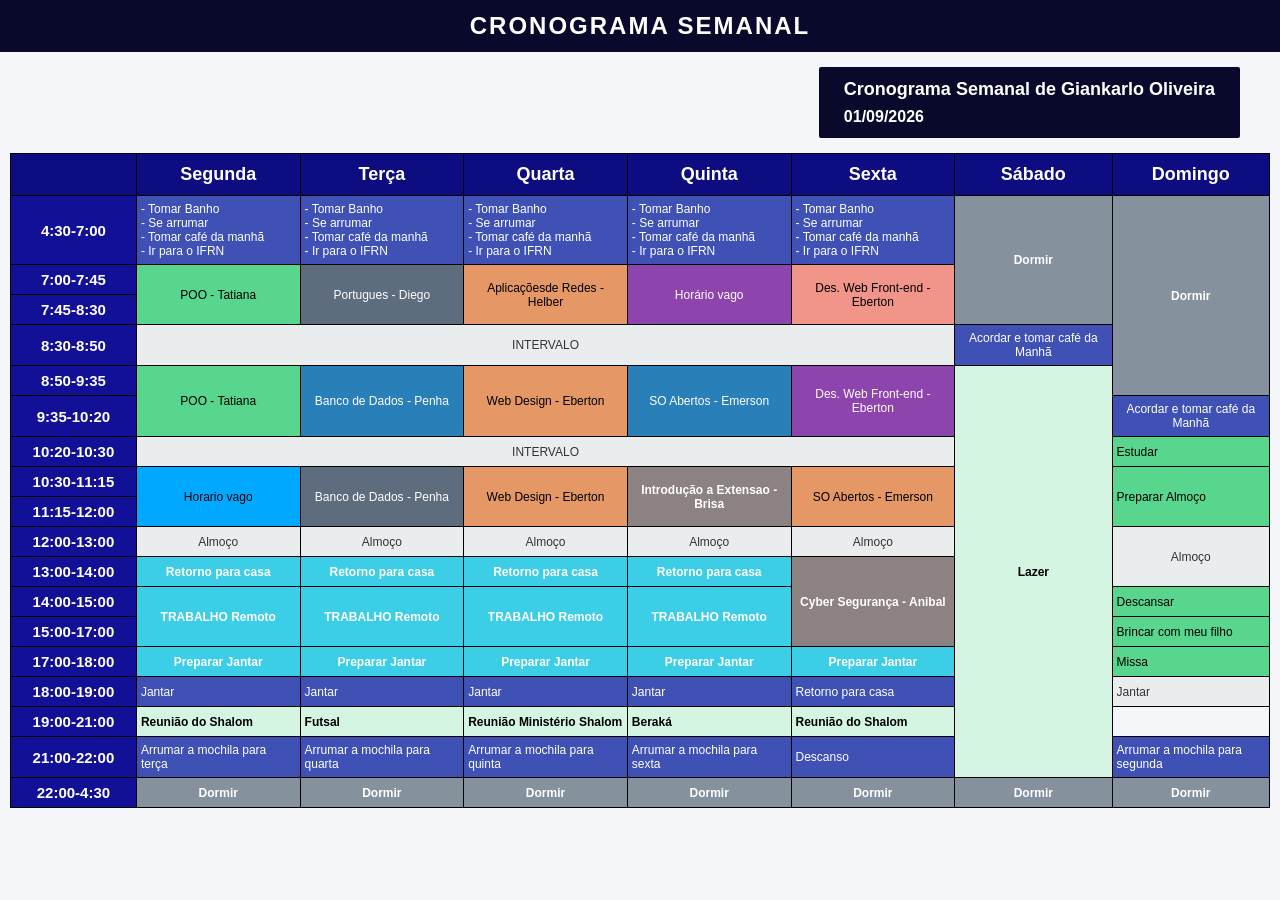
<file: index.html>
<!DOCTYPE html>
<html lang="pt-BR">
<head>
  <meta charset="UTF-8">
  <meta name="viewport" content="width=device-width, initial-scale=1.0">
  <title>Cronograma Semanal</title>
  <link rel="stylesheet" href="style.css">
</head>
<body>


 
  <div class="header-banner">
    CRONOGRAMA SEMANAL
  </div>

  <div class="user-header">
    <div class="user-avatar-container">
         </div>

    <div class="user-info-box">
      <h2 id="userNameTitle">Cronograma Semanal de Giankarlo Oliveira</h2>
      <p id="userDateText">01/09/2026</p>
    </div>
  </div>

  <div class="table-container">
    <table class="schedule-table" id="scheduleTable">
      <thead>
        <tr>
          <th style="width: 10%;"></th>
          <th style="width: 13%;">Segunda</th>
          <th style="width: 13%;">Terça</th>
          <th style="width: 13%;">Quarta</th>
          <th style="width: 13%;">Quinta</th>
          <th style="width: 13%;">Sexta</th>
          <th style="width: 12.5%;">Sábado</th>
          <th style="width: 12.5%;">Domingo</th>
        </tr>
      </thead>
      <tbody>
      
        <tr>
          <td class="time-col">4:30-7:00</td>
          <td class="cat-rotina">- Tomar Banho<br>- Se arrumar<br>- Tomar café da manhã<br>- Ir para o IFRN</td>
          <td class="cat-rotina">- Tomar Banho<br>- Se arrumar<br>- Tomar café da manhã<br>- Ir para o IFRN</td>
          <td class="cat-rotina">- Tomar Banho<br>- Se arrumar<br>- Tomar café da manhã<br>- Ir para o IFRN</td>
          <td class="cat-rotina">- Tomar Banho<br>- Se arrumar<br>- Tomar café da manhã<br>- Ir para o IFRN</td>
          <td class="cat-rotina">- Tomar Banho<br>- Se arrumar<br>- Tomar café da manhã<br>- Ir para o IFRN</td>
          <td rowspan="3" class="cat-dormir center-text">Dormir</td>
          <td rowspan="5" class="cat-dormir center-text">Dormir</td>
        </tr>

      
        <tr>
          <td class="time-col">7:00-7:45</td>
          <td  rowspan="2" class="cat-estudos center-text">POO - Tatiana</td>
          <td class="cat-materia1 center-text"rowspan="2">Portugues - Diego</td>
          <td class="cat-materia2 center-text"rowspan="2">Aplicaçõesde Redes - Helber</td>
          <td class="cat-materia3 center-text"rowspan="2">Horário vago</td>
          <td class="cat-materia4 center-text"rowspan="2">Des. Web Front-end - Eberton</td>
        </tr>

       
        <tr>
          <td class="time-col">7:45-8:30</td>
        </tr>

        
        <tr>
          <td class="time-col">8:30-8:50</td>
          <td colspan="5" class="cat-intervalo center-text">INTERVALO</td>
          <td class="cat-rotina center-text">Acordar e tomar café da Manhã</td>
        </tr>

       
        <tr>
          <td class="time-col">8:50-9:35</td>
          <td class="cat-estudos center-text"rowspan="2">POO - Tatiana</td>
          <td class="cat-materia5 center-text" rowspan="2">Banco de Dados - Penha</td>
          <td class="cat-materia2 center-text" rowspan="2">Web Design - Eberton</td>
          <td class="cat-materia5 center-text" rowspan="2">SO Abertos - Emerson</td>
          <td class="cat-materia3 center-text" rowspan="2">Des. Web Front-end - Eberton</td>
          <td rowspan="13" class="cat-lazer center-text">Lazer</td>
        </tr>

        
        <tr>
          <td class="time-col">9:35-10:20</td>
          <td class="cat-rotina center-text">Acordar e tomar café da Manhã</td>
        </tr>

       
        <tr>
          <td class="time-col">10:20-10:30</td>
          <td colspan="5" class="cat-intervalo center-text">INTERVALO</td>
          <td class="cat-estudos">Estudar</td>
        </tr>

        
        <tr>
          <td class="time-col">10:30-11:15</td>
          <td class="cat-materia6 center-text" rowspan="2">Horario vago</td>
          <td class="cat-materia1 center-text" rowspan="2">Banco de Dados - Penha</td>
          <td class="cat-materia2 center-text" rowspan="2">Web Design - Eberton</td>
          <td class="cat-materia7 center-text" rowspan="2">Introdução a Extensao - Brisa</td>
          <td class="cat-materia2 center-text" rowspan="2">SO Abertos - Emerson</td>
          <td class="cat-estudos" rowspan="2">Preparar Almoço</td>
        </tr>

        
        <tr>
          <td class="time-col">11:15-12:00</td>
        </tr>

        <tr>
          <td class="time-col">12:00-13:00</td>
          <td class="cat-intervalo center-text">Almoço</td>
          <td class="cat-intervalo center-text">Almoço</td>
          <td class="cat-intervalo center-text">Almoço</td>
          <td class="cat-intervalo center-text">Almoço</td>
          <td class="cat-intervalo center-text" >Almoço</td>
          <td class="cat-intervalo center-text" rowspan="2">Almoço</td>
        </tr>

       
        <tr>
          <td class="time-col">13:00-14:00</td>
          <td class="cat-trabalho center-text">Retorno para casa</td>
          <td class="cat-trabalho center-text">Retorno para casa</td>
          <td class="cat-trabalho center-text">Retorno para casa</td>
          <td class="cat-trabalho center-text">Retorno para casa</td>
          <td class="cat-materia8 center-text" rowspan="3">Cyber Segurança - Anibal</td>
        </tr>

        <tr>
          <td class="time-col">14:00-15:00</td>
          <td class="cat-trabalho center-text" rowspan="2">TRABALHO Remoto</td>
          <td class="cat-trabalho center-text" rowspan="2">TRABALHO Remoto</td>
          <td class="cat-trabalho center-text" rowspan="2">TRABALHO Remoto</td>
          <td class="cat-trabalho center-text" rowspan="2">TRABALHO Remoto</td>
          <td class="cat-estudos">Descansar</td>
        </tr>

       
        <tr>
          <td class="time-col">15:00-17:00</td>
          <td class="cat-estudos">Brincar com meu filho</td>
        </tr>

        
        <tr>
          <td class="time-col">17:00-18:00</td>
          <td class="cat-trabalho center-text">Preparar Jantar</td>
          <td class="cat-trabalho center-text">Preparar Jantar</td>
          <td class="cat-trabalho center-text">Preparar Jantar</td>
          <td class="cat-trabalho center-text">Preparar Jantar</td>
          <td class="cat-trabalho center-text">Preparar Jantar</td>
          <td class="cat-estudos">Missa</td>
        </tr>

       
        <tr>
          <td class="time-col">18:00-19:00</td>
          <td class="cat-rotina">Jantar</td>
          <td class="cat-rotina">Jantar</td>
          <td class="cat-rotina">Jantar</td>
          <td class="cat-rotina">Jantar</td>
          <td class="cat-rotina">Retorno para casa</td>
          <td class="cat-intervalo">Jantar</td>

        <tr>
          <td class="time-col">19:00-21:00</td>
          <td class="cat-lazer">Reunião do Shalom</td>
          <td class="cat-lazer">Futsal</td>
          <td class="cat-lazer">Reunião Ministério Shalom</td>
          <td class="cat-lazer">Beraká</td>
          <td class="cat-lazer">Reunião do Shalom</td>
          <td></td>
        </tr>

        
        <tr>
          <td class="time-col">21:00-22:00</td>
          <td class="cat-rotina">Arrumar a mochila para terça</td>
          <td class="cat-rotina">Arrumar a mochila para quarta</td>
          <td class="cat-rotina">Arrumar a mochila para quinta</td>
          <td class="cat-rotina">Arrumar a mochila para sexta</td>
          <td class="cat-rotina">Descanso</td>
          <td class="cat-rotina">Arrumar a mochila para segunda</td>
        </tr>

        
        <tr>
          <td class="time-col">22:00-4:30</td>
          <td class="cat-dormir center-text">Dormir</td>
          <td class="cat-dormir center-text">Dormir</td>
          <td class="cat-dormir center-text">Dormir</td>
          <td class="cat-dormir center-text">Dormir</td>
          <td class="cat-dormir center-text">Dormir</td>
          <td class="cat-dormir center-text">Dormir</td>
          <td class="cat-dormir center-text">Dormir</td>
        </tr>
      </tbody>
    </table>
  </div>

 

</body>
</html>
</file>
<file: style.css>
:root {

  --bg-trabalho: #3ccde7;
  --bg-estudos: #58d68d;
  --bg-materia1: #5d6d7e;
  --bg-materia2: #e59866;
  --bg-materia3: #8e44ad;
  --bg-materia4: #f1948a;
  --bg-materia5: #2980b9;
  --bg-materia6: #00a8ff;
  --bg-materia7: #8d8282;
  --bg-materia8: #c140fd;
  --bg-rotina: #3f51b5;
  --bg-intervalo: #eaeded;
  --bg-lazer: #d5f5e3;
  --bg-dormir: #85929e;


  --header-blue: #090a2b;
  --th-blue: #0d0c80;
  --time-col-blue: #111096;
}

* {
  box-sizing: border-box;
  margin: 0;
  padding: 0;
  font-family: Arial, Helvetica, sans-serif;
}

body {
  background-color: #f4f6f9;
  color: #333;
  padding-bottom: 40px;
}


.team-bar {
  background-color: #1e1e2f;
  color: #fff;
  padding: 12px 20px;
  display: flex;
  flex-direction: column;
  gap: 10px;
  box-shadow: 0 2px 8px rgba(0,0,0,0.2);
}

.team-bar-title {
  font-size: 13px;
  font-weight: bold;
  letter-spacing: 1px;
  color: #a5b1c2;
  text-transform: uppercase;
}

.team-controls {
  display: flex;
  flex-wrap: wrap;
  align-items: center;
  gap: 15px;
}

.control-group {
  display: flex;
  align-items: center;
  gap: 8px;
}

.control-group label {
  font-size: 14px;
  font-weight: bold;
}

.control-group select {
  padding: 6px 12px;
  border-radius: 4px;
  border: none;
  font-size: 14px;
  background-color: #3d3d5c;
  color: #fff;
  cursor: pointer;
}

.colors-wrapper {
  display: flex;
  flex-wrap: wrap;
  gap: 10px;
  flex: 1;
}

.color-picker-item {
  display: flex;
  align-items: center;
  gap: 5px;
  background: #2b2b40;
  padding: 4px 8px;
  border-radius: 4px;
  font-size: 11px;
}

.color-picker-item input[type="color"] {
  border: none;
  width: 22px;
  height: 22px;
  border-radius: 3px;
  cursor: pointer;
  background: transparent;
}

.work-badge {
  background: #27ae60;
  color: white;
  padding: 6px 12px;
  border-radius: 20px;
  font-size: 13px;
  display: flex;
  align-items: center;
  gap: 6px;
  font-weight: bold;
}


.header-banner {
  background-color: var(--header-blue);
  color: white;
  text-align: center;
  padding: 12px;
  font-size: 24px;
  font-weight: bold;
  letter-spacing: 2px;
}

.user-header {
  display: flex;
  justify-content: flex-end;
  align-items: center;
  padding: 15px 40px;
  gap: 20px;
  position: relative;
}



.user-info-box {
  background-color: var(--header-blue);
  color: white;
  padding: 12px 25px;
  min-width: 380px;
  border-radius: 2px;
}

.user-info-box h2 {
  font-size: 18px;
  font-weight: bold;
  margin-bottom: 8px;
}

.user-info-box p {
  font-size: 16px;
  font-weight: bold;
}


.table-container {
  padding: 0 10px;
  overflow-x: auto;
}

.schedule-table {
  width: 100%;
  border-collapse: collapse;
  table-layout: fixed;
  font-size: 12px;
}

.schedule-table th, 
.schedule-table td {
  border: 1px solid #000;
  padding: 6px 4px;
  vertical-align: middle;
  word-wrap: break-word;
}

.schedule-table th {
  background-color: var(--th-blue);
  color: white;
  font-size: 18px;
  font-weight: bold;
  text-align: center;
  padding: 10px 4px;
}

.time-col {
  background-color: var(--time-col-blue) !important;
  color: white !important;
  font-weight: bold;
  text-align: center;
  font-size: 15px;
}

.center-text {
  text-align: center;
}

.cat-trabalho { background-color: var(--bg-trabalho) !important; color: #fff; font-weight: bold; }
.cat-estudos  { background-color: var(--bg-estudos) !important; color: #000; }
.cat-materia1 { background-color: var(--bg-materia1) !important; color: #fff; }
.cat-materia2 { background-color: var(--bg-materia2) !important; color: #000; }
.cat-materia3 { background-color: var(--bg-materia3) !important; color: #fff; }
.cat-materia4 { background-color: var(--bg-materia4) !important; color: #000; }
.cat-materia5 { background-color: var(--bg-materia5) !important; color: #fff; }
.cat-materia6 { background-color: var(--bg-materia6) !important; color: #000; }
.cat-materia7 { background-color: var(--bg-materia7) !important; color: #fff; font-weight: bold; }
.cat-materia8 { background-color: var(--bg-materia7) !important; color: #fff; font-weight: bold; }
.cat-rotina   { background-color: var(--bg-rotina) !important; color: #fff; }
.cat-intervalo{ background-color: var(--bg-intervalo) !important; color: #333; }
.cat-lazer    { background-color: var(--bg-lazer) !important; color: #000; font-weight: bold; }
.cat-dormir   { background-color: var(--bg-dormir) !important; color: #fff; font-weight: bold; }
</file>
